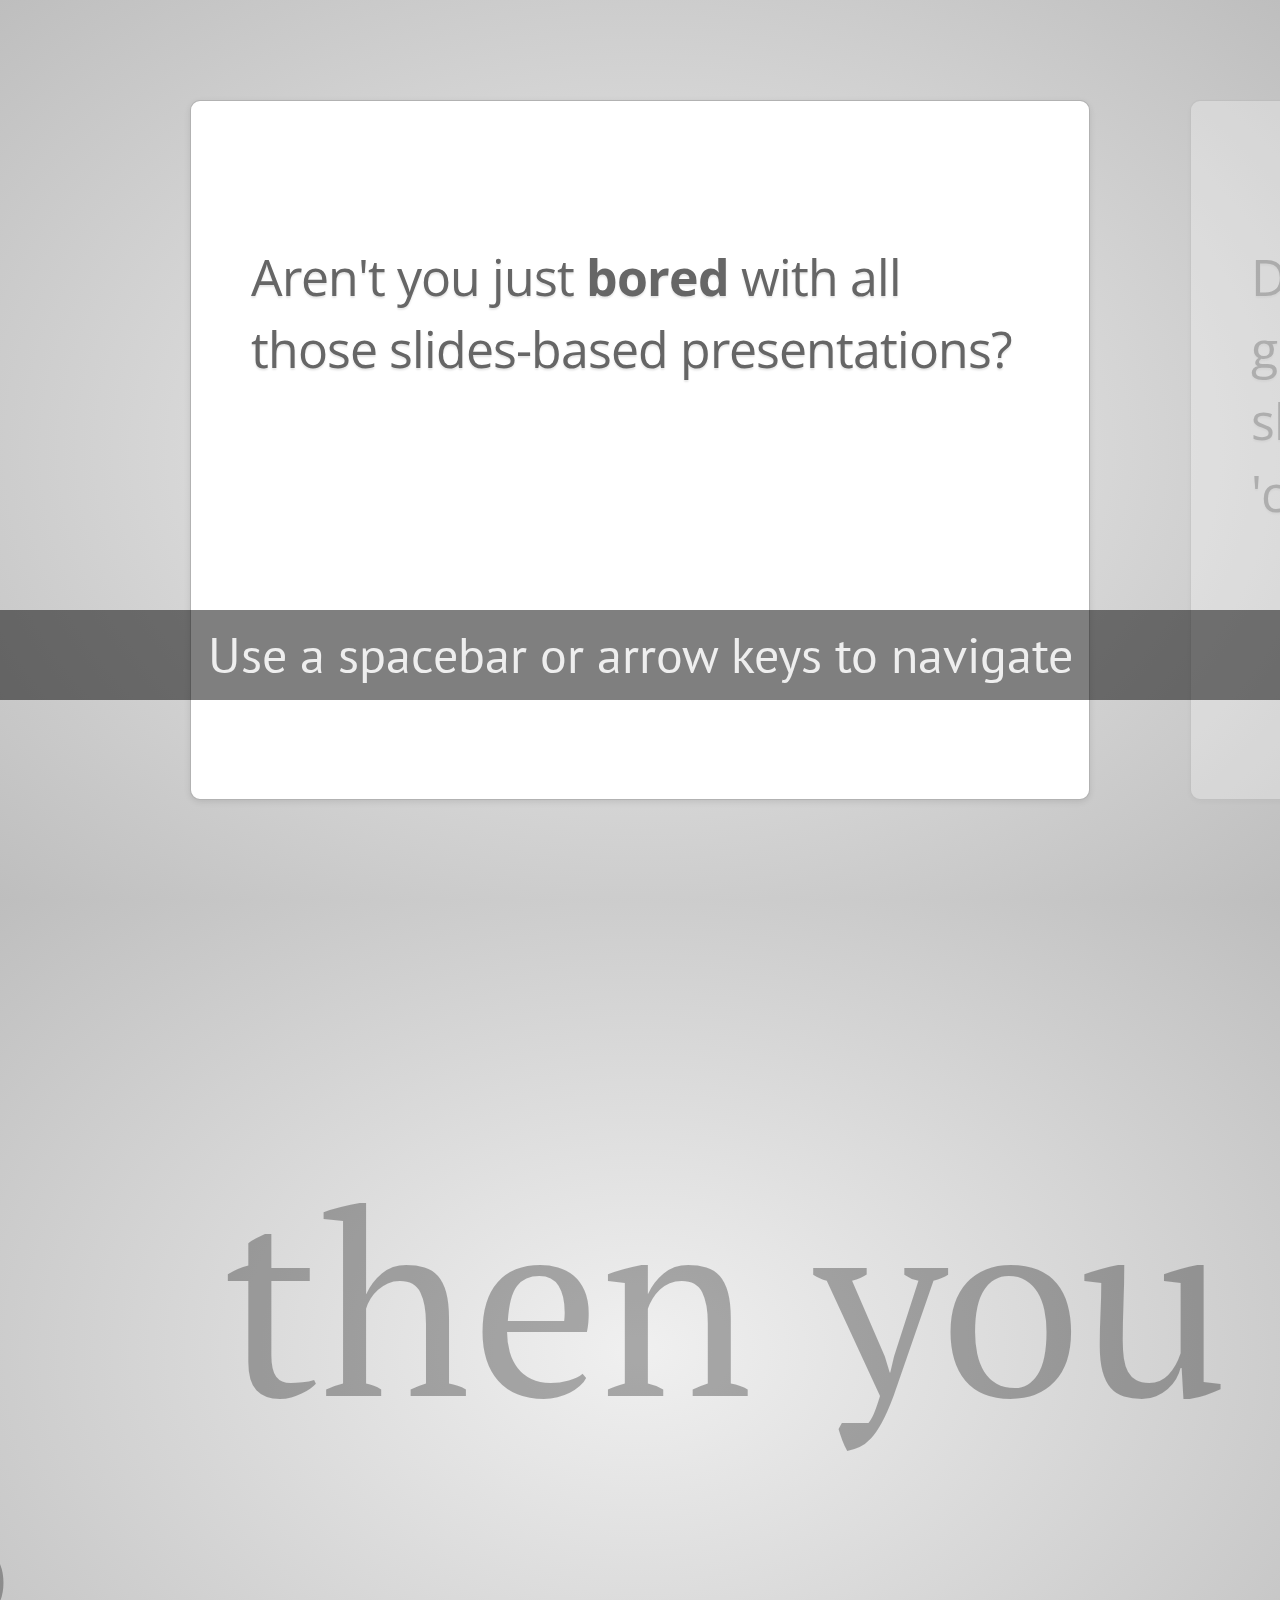
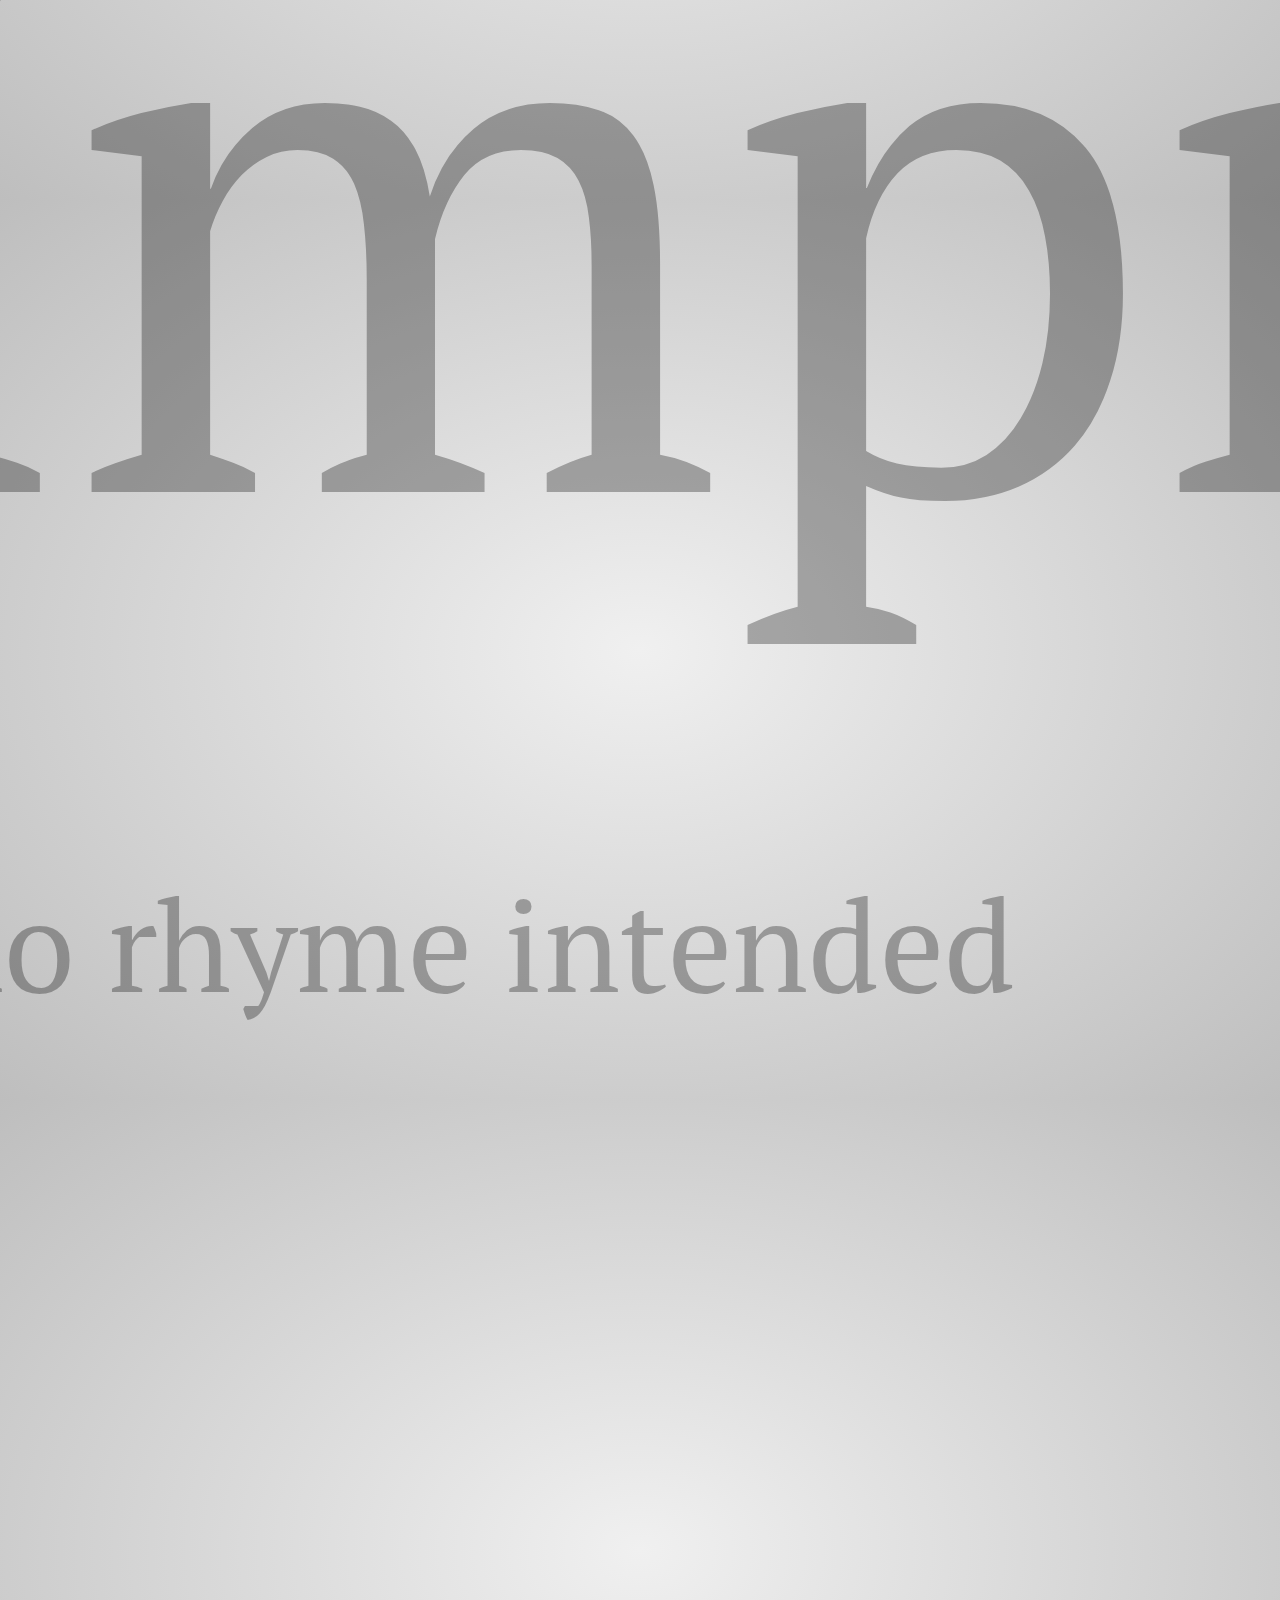
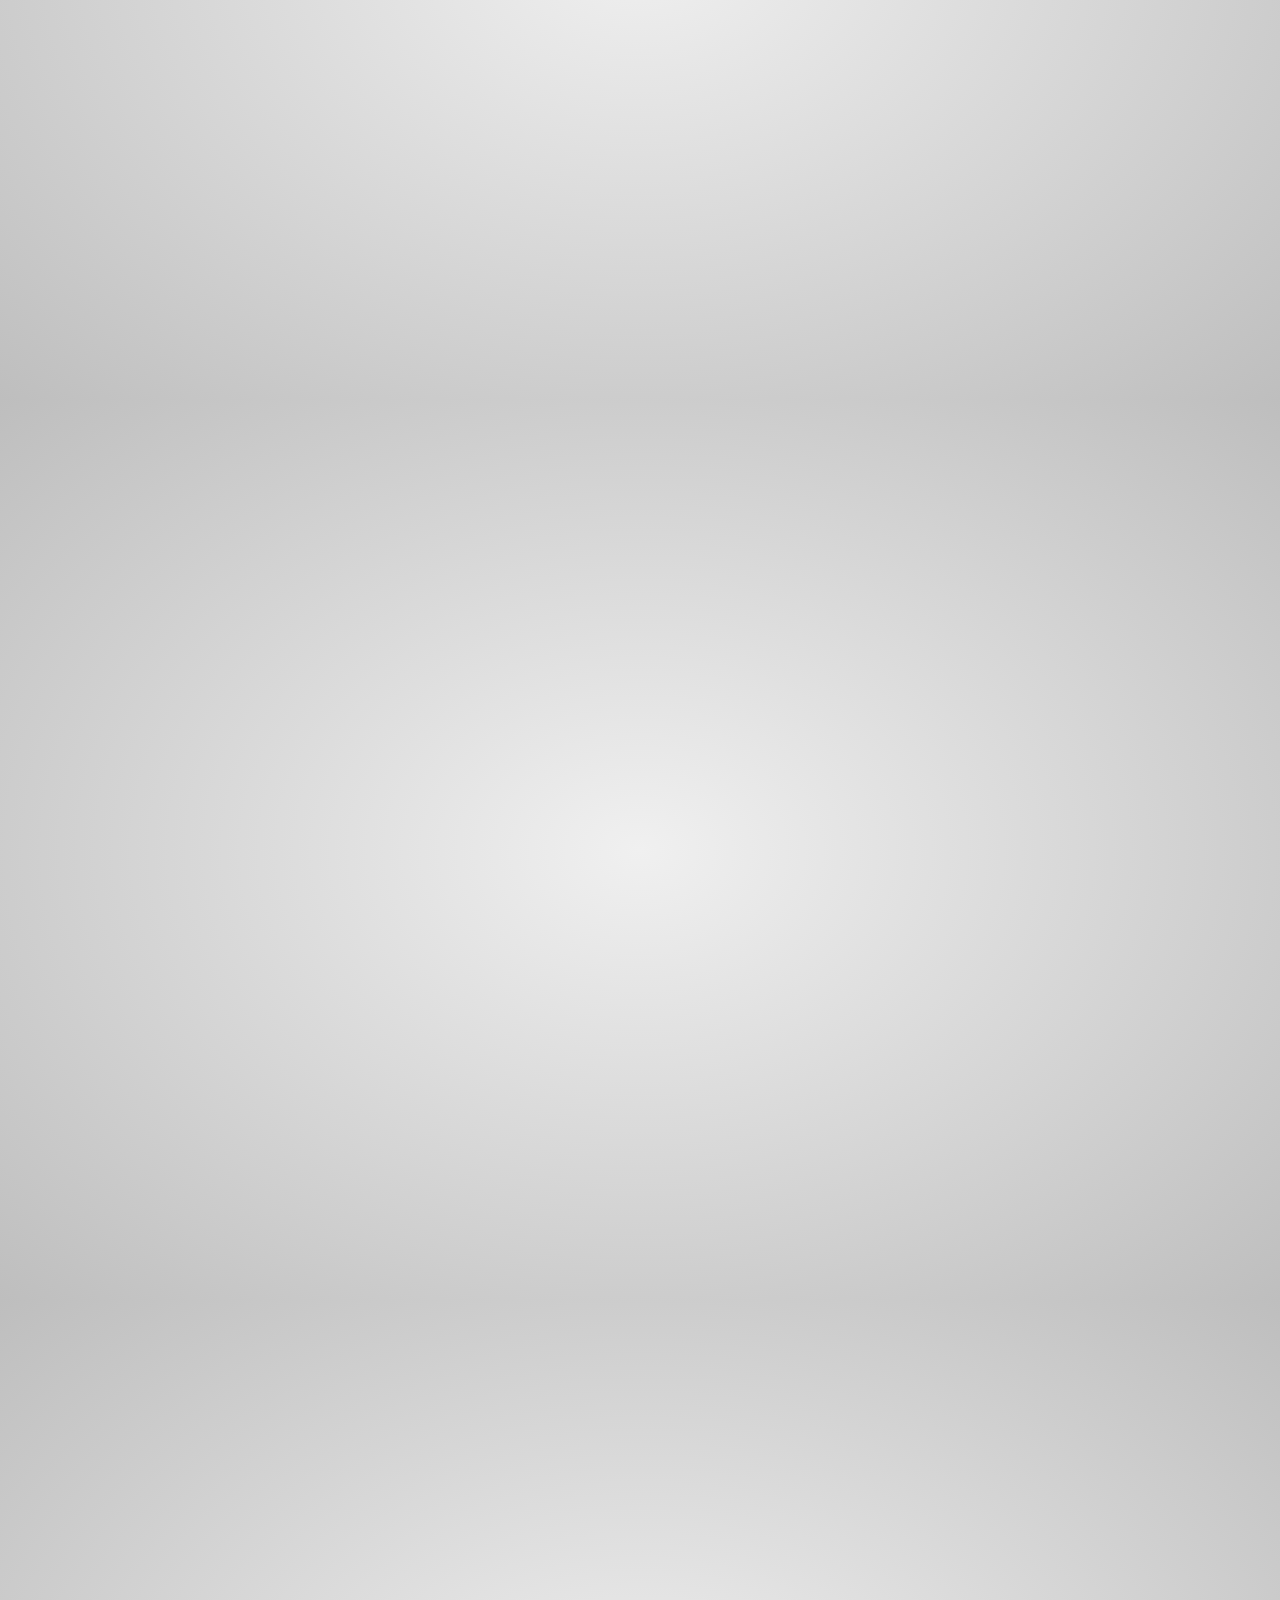
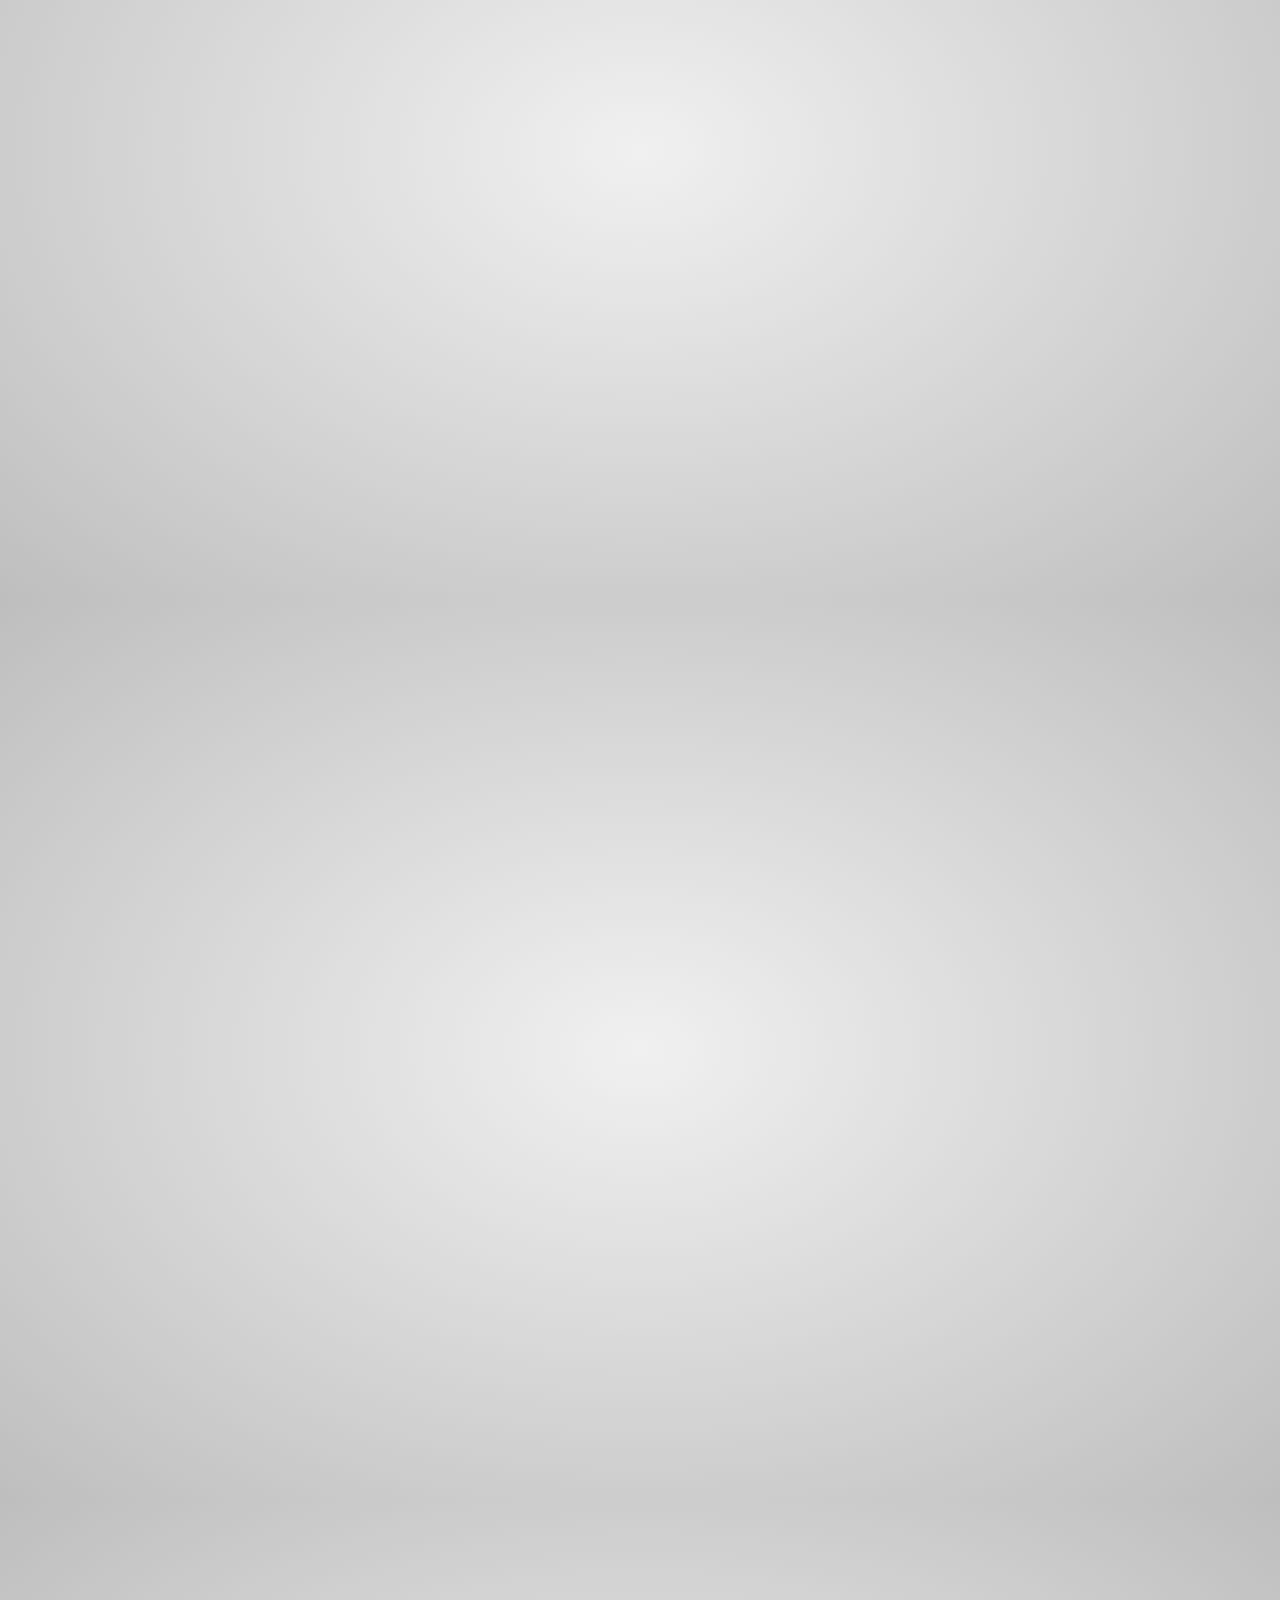
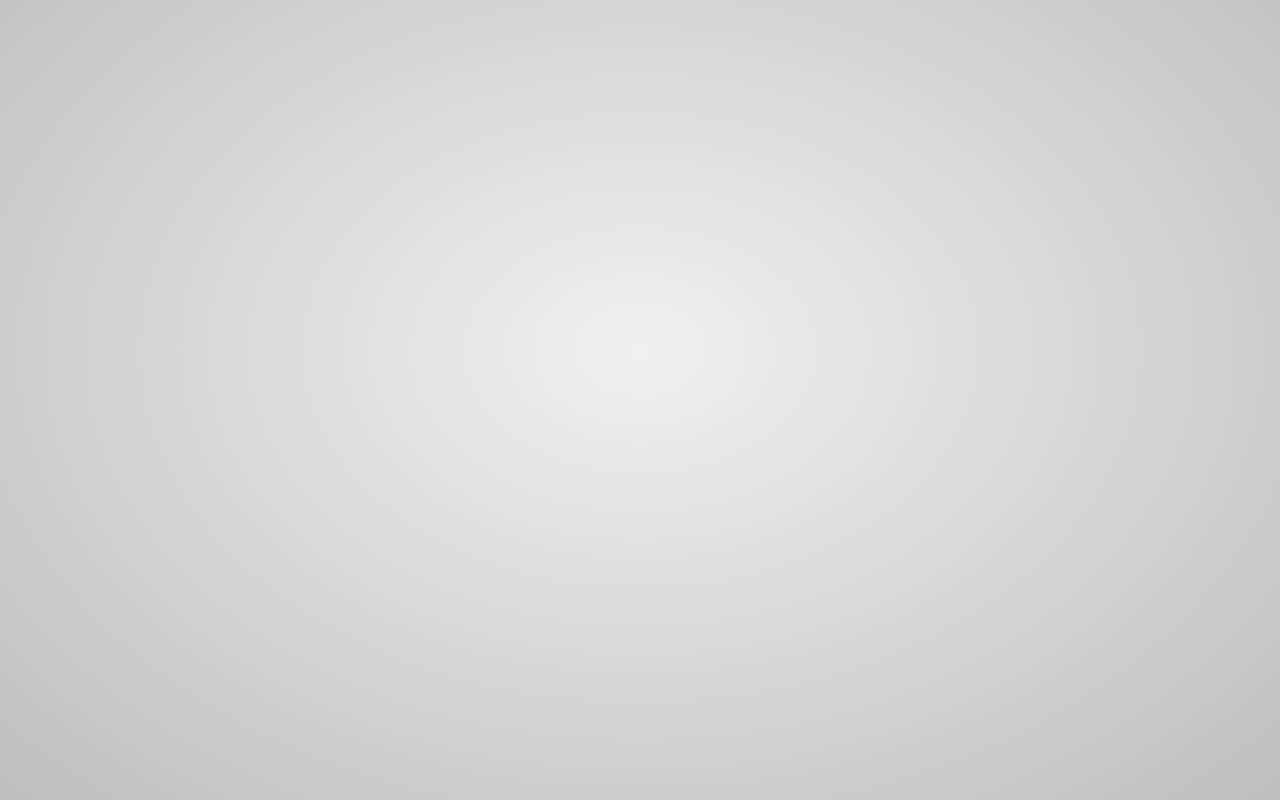
<file: libraries/frameworks/impressjs/index.html>
<!doctype html>

<!--

    Welcome to the light side of the source, young padawan.

    One step closer to learn something interesting you are...

                               ____                  
                            _.' :  `._               
                        .-.'`.  ;   .'`.-.           
               __      / : ___\ ;  /___ ; \      __  
             ,'_ ""=-.:__;".-.";: :".-.":__;.-="" _`,
             :' `.t""=-.. '<@.`;_  ',@:` ..-=""j.' `;
                  `:-.._J '-.-'L__ `-.-' L_..-;'     
                    "-.__ ;  .-"  "-.  : __.-"       
                        L ' /.======.\ ' J           
                         "-.   "__"   .-"            
                        __.l"-:_JL_;-";.__           
                     .-j/'.;  ;""""  / .'\"-.        
                   .' /:`. "-.:     .-" .';  `.      
                .-"  / ;  "-. "-..-" .-"  :    "-.   
             .+"-.  : :      "-.__.-"      ;-._   \  
             ; \  `.; ;                    : : "+. ; 
             :  ;   ; ;                    : ;  : \: 
             ;  :   ; :                    ;:   ;  : 
            : \  ;  :  ;                  : ;  /  :: 
            ;  ; :   ; :                  ;   :   ;: 
            :  :  ;  :  ;                : :  ;  : ; 
            ;\    :   ; :                ; ;     ; ; 
            : `."-;   :  ;              :  ;    /  ; 
             ;    -:   ; :              ;  : .-"   : 
             :\     \  :  ;            : \.-"      : 
              ;`.    \  ; :            ;.'_..-=  / ; 
              :  "-.  "-:  ;          :/."      .'  :
               \         \ :          ;/  __        :
                \       .-`.\        /t-""  ":-+.   :
                 `.  .-"    `l    __/ /`. :  ; ; \  ;
                   \   .-" .-"-.-"  .' .'j \  /   ;/ 
                    \ / .-"   /.     .'.' ;_:'    ;  
                     :-""-.`./-.'     /    `.___.'   
                           \ `t  ._  /               
                            "-.t-._:'                

-->

<!--
    
    So you'd like to know how to use impress.js?
    
    You've made the first, very important step - you're reading the source code.
    And that's how impress.js presentations are built - with HTML and CSS code.
    
    Believe me, you need quite decent HTML and CSS skills to be able to use impress.js effectively.
    And what is even more important, you need to be a designer, too, because there are no default
    styles for impress.js presentations, there is no default or automatic layout for them.
    
    You need to design and build it by hand.
    
    So...
    
    Would you still like to know how to use impress.js?
    
-->

<html lang="en">
<head>
    <meta charset="utf-8" />
    <meta name="viewport" content="width=1024" />
    <meta name="apple-mobile-web-app-capable" content="yes" />
    <title>impress.js | presentation tool based on the power of CSS3 transforms and transitions in modern browsers | by Bartek Szopka @bartaz</title>
    
    <meta name="description" content="impress.js is a presentation tool based on the power of CSS3 transforms and transitions in modern browsers and inspired by the idea behind prezi.com." />
    <meta name="author" content="Bartek Szopka" />

    <link href="http://fonts.googleapis.com/css?family=Open+Sans:regular,semibold,italic,italicsemibold|PT+Sans:400,700,400italic,700italic|PT+Serif:400,700,400italic,700italic" rel="stylesheet" />

    <!--
        
        Impress.js doesn't depend on any external stylesheet. Script adds all styles it needs for
        presentation to work.
        
        This style below contains styles only for demo presentation. Browse it to see how impress.js
        classes are used to style presentation steps, or how to apply fallback styles, but I don't want
        you to use them directly in your presentation.
        
        Be creative, build your own. We don't really want all impress.js presentations to look the same,
        do we?
        
        When creating your own presentation get rid of this file. Start from scratch, it's fun!
        
    -->
    <link href="css/impress-demo.css" rel="stylesheet" />
    
    <link rel="shortcut icon" href="favicon.png" />
    <link rel="apple-touch-icon" href="apple-touch-icon.png" />
</head>

<!--
    
    Body element is used by impress.js to set some useful class names, that will allow you to detect
    the support and state of the presentation in CSS or other scripts.
    
    First very useful class name is `impress-not-supported`. This class means, that browser doesn't
    support features required by impress.js, so you should apply some fallback styles in your CSS.
    It's not necessary to add it manually on this element. If the script detects that browser is not
    good enough it will add this class, but keeping it in HTML means that users without JavaScript
    will also get fallback styles.
    
    When impress.js script detects that browser supports all required features, this class name will
    be removed.
    
    The class name on body element also depends on currently active presentation step. More details about
    it can be found later, when `hint` element is being described.
    
-->
<body class="impress-not-supported">

<!--
    For example this fallback message is only visible when there is `impress-not-supported` class on body.
-->
<div class="fallback-message">
    <p>Your browser <b>doesn't support the features required</b> by impress.js, so you are presented with a simplified version of this presentation.</p>
    <p>For the best experience please use the latest <b>Chrome</b>, <b>Safari</b> or <b>Firefox</b> browser.</p>
</div>

<!--
    
    Now that's the core element used by impress.js.
    
    That's the wrapper for your presentation steps. In this element all the impress.js magic happens.
    It doesn't have to be a `<div>`. Only `id` is important here as that's how the script find it.
    
    You probably won't need it now, but there are some configuration options that can be set on this element.
    
    To change the duration of the transition between slides use `data-transition-duration="2000"` giving it
    a number of ms. It defaults to 1000 (1s).
    
    You can also control the perspective with `data-perspective="500"` giving it a number of pixels.
    It defaults to 1000. You can set it to 0 if you don't want any 3D effects.
    If you are willing to change this value make sure you understand how CSS perspective works:
    https://developer.mozilla.org/en/CSS/perspective
    
    But as I said, you won't need it for now, so don't worry - there are some simple but interesing things
    right around the corner of this tag ;)
    
-->
<div id="impress">

    <!--
        
        Here is where interesting thing start to happen.
        
        Each step of the presentation should be an element inside the `#impress` with a class name
        of `step`. These step elements are positioned, rotated and scaled by impress.js, and
        the 'camera' shows them on each step of the presentation.
        
        Positioning information is passed through data attributes.
        
        In the example below we only specify x and y position of the step element with `data-x="-1000"`
        and `data-y="-1500` attributes. This means that **the center** of the element (yes, the center)
        will be positioned in point x = -1000px and y = -1500px of the presentation 'canvas'.
        
        It will not be rotated or scaled.
        
    -->
    <div id="bored" class="step slide" data-x="-1000" data-y="-1500">
        <q>Aren't you just <b>bored</b> with all those slides-based presentations?</q>
    </div>

    <!--
        
        The `id` attribute of the step element is used to identify it in the URL, but it's optional.
        If it is not defined, it will get a default value of `step-N` where N is a number of slide.
        
        So in the example below it'll be `step-2`.
        
        The hash part of the url when this step is active will be `#/step-2`.
        
        You can also use `#step-2` in a link, to point directly to this particular step.
        
        Please note, that while `#/step-2` (with slash) would also work in a link it's not recommended.
        Using classic `id`-based links like `#step-2` makes these links usable also in fallback mode.
        
    -->
    <div class="step slide" data-x="0" data-y="-1500">
        <q>Don't you think that presentations given <strong>in modern browsers</strong> shouldn't <strong>copy the limits</strong> of 'classic' slide decks?</q>
    </div>

    <div class="step slide" data-x="1000" data-y="-1500">
        <q>Would you like to <strong>impress your audience</strong> with <strong>stunning visualization</strong> of your talk?</q>
    </div>

    <!--
        
        This is an example of step element being scaled.
        
        Again, we use a `data-` attribute, this time it's `data-scale="4"`, so it means that this
        element will be 4 times larger than the others.
        From presentation and transitions point of view it means, that it will have to be scaled
        down (4 times) to make it back to it's correct size.
        
    -->
    <div id="title" class="step" data-x="0" data-y="0" data-scale="4">
        <span class="try">then you should try</span>
        <h1>impress.js<sup>*</sup></h1>
        <span class="footnote"><sup>*</sup> no rhyme intended</span>
    </div>

    <!--
        
        This element introduces rotation.
        
        Notation shouldn't be a surprise. We use `data-rotate="90"` attribute, meaning that this
        element should be rotated by 90 degrees clockwise.
        
    -->
    <div id="its" class="step" data-x="850" data-y="3000" data-rotate="90" data-scale="5">
        <p>It's a <strong>presentation tool</strong> <br/>
        inspired by the idea behind <a href="http://prezi.com">prezi.com</a> <br/>
        and based on the <strong>power of CSS3 transforms and transitions</strong> in modern browsers.</p>
    </div>

    <div id="big" class="step" data-x="3500" data-y="2100" data-rotate="180" data-scale="6">
        <p>visualize your <b>big</b> <span class="thoughts">thoughts</span></p>
    </div>

    <!--
        
        And now it gets really exciting! We move into third dimension!
        
        Along with `data-x` and `data-y`, you can define the position on third (Z) axis, with
        `data-z`. In the example below we use `data-z="-3000"` meaning that element should be
        positioned far away from us (by 3000px).
        
    -->
    <div id="tiny" class="step" data-x="2825" data-y="2325" data-z="-3000" data-rotate="300" data-scale="1">
        <p>and <b>tiny</b> ideas</p>
    </div>

    <!--
        
        This step here doesn't introduce anything new when it comes to data attributes, but you
        should notice in the demo that some words of this text are being animated.
        It's a very basic CSS transition that is applied to the elements when this step element is
        reached.
        
        At the very beginning of the presentation all step elements are given the class of `future`.
        It means that they haven't been visited yet.
        
        When the presentation moves to given step `future` is changed to `present` class name.
        That's how animation on this step works - text moves when the step has `present` class.
        
        Finally when the step is left the `present` class is removed from the element and `past`
        class is added.
        
        So basically every step element has one of three classes: `future`, `present` and `past`.
        Only one current step has the `present` class.
        
    -->
    <div id="ing" class="step" data-x="3500" data-y="-850" data-rotate="270" data-scale="6">
        <p>by <b class="positioning">positioning</b>, <b class="rotating">rotating</b> and <b class="scaling">scaling</b> them on an infinite canvas</p>
    </div>

    <div id="imagination" class="step" data-x="6700" data-y="-300" data-scale="6">
        <p>the only <b>limit</b> is your <b class="imagination">imagination</b></p>
    </div>

    <div id="source" class="step" data-x="6300" data-y="2000" data-rotate="20" data-scale="4">
        <p>want to know more?</p>
        <q><a href="http://github.com/bartaz/impress.js">use the source</a>, Luke!</q>
    </div>

    <div id="one-more-thing" class="step" data-x="6000" data-y="4000" data-scale="2">
        <p>one more thing...</p>
    </div>

    <!--
        
        And the last one shows full power and flexibility of impress.js.
        
        You can not only position element in 3D, but also rotate it around any axis.
        So this one here will get rotated by -40 degrees (40 degrees anticlockwise) around X axis and
        10 degrees (clockwise) around Y axis.
        
        You can of course rotate it around Z axis with `data-rotate-z` - it has exactly the same effect
        as `data-rotate` (these two are basically aliases).
        
    -->
    <div id="its-in-3d" class="step" data-x="6200" data-y="4300" data-z="-100" data-rotate-x="-40" data-rotate-y="10" data-scale="2">
        <p><span class="have">have</span> <span class="you">you</span> <span class="noticed">noticed</span> <span class="its">it's</span> <span class="in">in</span> <b>3D<sup>*</sup></b>?</p>
        <span class="footnote">* beat that, prezi ;)</span>
    </div>

    <!--
        
        So to make a summary of all the possible attributes used to position presentation steps, we have:
        
        * `data-x`, `data-y`, `data-z` - they define the position of **the center** of step element on
            the canvas in pixels; their default value is 0;
        * `data-rotate-x`, `data-rotate-y`, 'data-rotate-z`, `data-rotate` - they define the rotation of
            the element around given axis in degrees; their default value is 0; `data-rotate` and `data-rotate-z`
            are exactly the same;
        * `data-scale` - defines the scale of step element; default value is 1
        
        These values are used by impress.js in CSS transformation functions, so for more information consult
        CSS transfrom docs: https://developer.mozilla.org/en/CSS/transform
        
    -->
    <div id="overview" class="step" data-x="3000" data-y="1500" data-scale="10">
    </div>

</div>

<!--
    
    Hint is not related to impress.js in any way.
    
    But it can show you how to use impress.js features in creative way.
    
    When the presentation step is shown (selected) its element gets the class of "active" and the body element
    gets the class based on active step id `impress-on-ID` (where ID is the step's id)... It may not be
    so clear because of all these "ids" in previous sentence, so for example when the first step (the one with
    the id of `bored`) is active, body element gets a class of `impress-on-bored`.
    
    This class is used by this hint below. Check CSS file to see how it's shown with delayed CSS animation when
    the first step of presentation is visible for a couple of seconds.
    
    ...
    
    And when it comes to this piece of JavaScript below ... kids, don't do this at home ;)
    It's just a quick and dirty workaround to get different hint text for touch devices.
    In a real world it should be at least placed in separate JS file ... and the touch content should be
    probably just hidden somewhere in HTML - not hard-coded in the script.
    
    Just sayin' ;)
    
-->
<div class="hint">
    <p>Use a spacebar or arrow keys to navigate</p>
</div>
<script>
if ("ontouchstart" in document.documentElement) { 
    document.querySelector(".hint").innerHTML = "<p>Tap on the left or right to navigate</p>";
}
</script>

<!--
    
    Last, but not least.
    
    To make all described above really work, you need to include impress.js in the page.
    I strongly encourage to minify it first.
    
    In here I just include full source of the script to make it more readable.
    
    You also need to call a `impress().init()` function to initialize impress.js presentation.
    And you should do it in the end of your document. Not only because it's a good practice, but also
    because it should be done when the whole document is ready.
    Of course you can wrap it in any kind of "DOM ready" event, but I was too lazy to do so ;)
    
-->
<script src="js/impress.js"></script>
<script>impress().init();</script>

<!--
    
    The `impress()` function also gives you access to the API that controls the presentation.
    
    Just store the result of the call:
    
        var api = impress();
    
    and you will get three functions you can call:
    
        `api.init()` - initializes the presentation,
        `api.next()` - moves to next step of the presentation,
        `api.prev()` - moves to previous step of the presentation,
        `api.goto( idx | id | element, [duration] )` - moves the presentation to the step given by its index number
                id or the DOM element; second parameter can be used to define duration of the transition in ms,
                but it's optional - if not provided default transition duration for the presentation will be used.
    
    You can also simply call `impress()` again to get the API, so `impress().next()` is also allowed.
    Don't worry, it wont initialize the presentation again.
    
    For some example uses of this API check the last part of the source of impress.js where the API
    is used in event handlers.
    
-->

</body>
</html>

<!--
    
    Now you know more or less everything you need to build your first impress.js presentation, but before
    you start...
    
    Oh, you've already cloned the code from GitHub?
    
    You have it open in text editor?
    
    Stop right there!
    
    That's not how you create awesome presentations. This is only a code. Implementation of the idea that
    first needs to grow in your mind.
    
    So if you want to build great presentation take a pencil and piece of paper. And turn off the computer.
    
    Sketch, draw and write. Brainstorm your ideas on a paper. Try to build a mind-map of what you'd like
    to present. It will get you closer and closer to the layout you'll build later with impress.js.
    
    Get back to the code only when you have your presentation ready on a paper. It doesn't make sense to do
    it earlier, because you'll only waste your time fighting with positioning of useless points.
    
    If you think I'm crazy, please put your hands on a book called "Presentation Zen". It's all about 
    creating awesome and engaging presentations.
    
    Think about it. 'Cause impress.js may not help you, if you have nothing interesting to say.
    
-->

<!--
    
    Are you still reading this?
    
    For real?
    
    I'm impressed! Feel free to let me know that you got that far (I'm @bartaz on Twitter), 'cause I'd like
    to congratulate you personally :)
    
    But you don't have to do it now. Take my advice and take some time off. Make yourself a cup of coffee, tea,
    or anything you like to drink. And raise a glass for me ;)
    
    Cheers!
    
-->
</file>
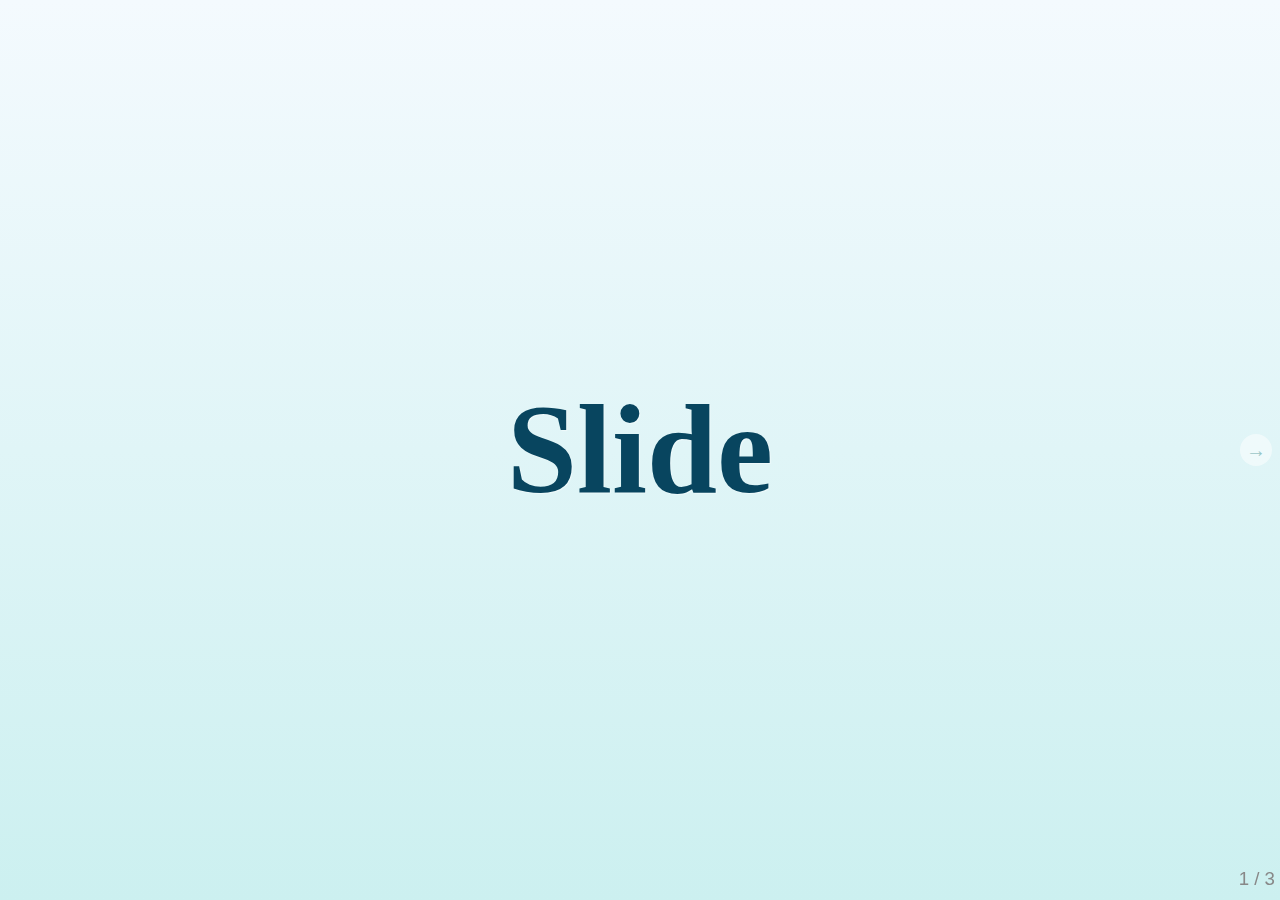
<file: libraries/frameworks/deckjs/boilerplate.html>
<!DOCTYPE html>
<html>
<head>
	<meta charset="utf-8">
	<meta http-equiv="X-UA-Compatible" content="IE=edge,chrome=1">
	<meta name="viewport" content="width=1024, user-scalable=no">

	<title>Your deck.js Presentation</title>
	
	<!-- Required stylesheet -->
	<link rel="stylesheet" href="core/deck.core.css">
	
	<!-- Extension CSS files go here. Remove or add as needed. -->
	<link rel="stylesheet" href="extensions/goto/deck.goto.css">
	<link rel="stylesheet" href="extensions/menu/deck.menu.css">
	<link rel="stylesheet" href="extensions/navigation/deck.navigation.css">
	<link rel="stylesheet" href="extensions/status/deck.status.css">
	<link rel="stylesheet" href="extensions/hash/deck.hash.css">
	<link rel="stylesheet" href="extensions/scale/deck.scale.css">

	<!-- Style theme. More available in /themes/style/ or create your own. -->
	<link rel="stylesheet" href="themes/style/web-2.0.css">
	
	<!-- Transition theme. More available in /themes/transition/ or create your own. -->
	<link rel="stylesheet" href="themes/transition/horizontal-slide.css">
	
	<!-- Required Modernizr file -->
	<script src="modernizr.custom.js"></script>
</head>
<body class="deck-container">

<!-- Begin slides. Just make elements with a class of slide. -->

<section class="slide">
	<h1>Slide</h1>
</section>

<section class="slide">
	<h1>Content</h1>
</section>

<section class="slide">
	<h1>Here</h1>
</section>

<!-- End slides. -->


<!-- Begin extension snippets. Add or remove as needed. -->

<!-- deck.navigation snippet -->
<a href="#" class="deck-prev-link" title="Previous">&#8592;</a>
<a href="#" class="deck-next-link" title="Next">&#8594;</a>

<!-- deck.status snippet -->
<p class="deck-status">
	<span class="deck-status-current"></span>
	/
	<span class="deck-status-total"></span>
</p>

<!-- deck.goto snippet -->
<form action="." method="get" class="goto-form">
	<label for="goto-slide">Go to slide:</label>
	<input type="text" name="slidenum" id="goto-slide" list="goto-datalist">
	<datalist id="goto-datalist"></datalist>
	<input type="submit" value="Go">
</form>

<!-- deck.hash snippet -->
<a href="." title="Permalink to this slide" class="deck-permalink">#</a>

<!-- End extension snippets. -->


<!-- Required JS files. -->
<script src="jquery-1.7.2.min.js"></script>
<script src="core/deck.core.js"></script>

<!-- Extension JS files. Add or remove as needed. -->
<script src="core/deck.core.js"></script>
<script src="extensions/hash/deck.hash.js"></script>
<script src="extensions/menu/deck.menu.js"></script>
<script src="extensions/goto/deck.goto.js"></script>
<script src="extensions/status/deck.status.js"></script>
<script src="extensions/navigation/deck.navigation.js"></script>
<script src="extensions/scale/deck.scale.js"></script>

<!-- Initialize the deck. You can put this in an external file if desired. -->
<script>
	$(function() {
		$.deck('.slide');
	});
</script>
</body>
</html>
</file>
<file: libraries/frameworks/impressjs/css/impress-demo.css>
/*
    So you like the style of impress.js demo?
    Or maybe you are just curious how it was done?

    You couldn't find a better place to find out!

    Welcome to the stylesheet impress.js demo presentation.

    Please remember that it is not meant to be a part of impress.js and is
    not required by impress.js.
    I expect that anyone creating a presentation for impress.js would create
    their own set of styles.

    But feel free to read through it and learn how to get the most of what
    impress.js provides.

    And let me be your guide.

    Shall we begin?
*/


/*
    We start with a good ol' reset.
    That's the one by Eric Meyer http://meyerweb.com/eric/tools/css/reset/

    You can probably argue if it is needed here, or not, but for sure it
    doesn't do any harm and gives us a fresh start.
*/

html, body, div, span, applet, object, iframe,
h1, h2, h3, h4, h5, h6, p, blockquote, pre,
a, abbr, acronym, address, big, cite, code,
del, dfn, em, img, ins, kbd, q, s, samp,
small, strike, strong, sub, sup, tt, var,
b, u, i, center,
dl, dt, dd, ol, ul, li,
fieldset, form, label, legend,
table, caption, tbody, tfoot, thead, tr, th, td,
article, aside, canvas, details, embed,
figure, figcaption, footer, header, hgroup,
menu, nav, output, ruby, section, summary,
time, mark, audio, video {
    margin: 0;
    padding: 0;
    border: 0;
    font-size: 100%;
    font: inherit;
    vertical-align: baseline;
}

/* HTML5 display-role reset for older browsers */
article, aside, details, figcaption, figure,
footer, header, hgroup, menu, nav, section {
    display: block;
}
body {
    line-height: 1;
}
ol, ul {
    list-style: none;
}
blockquote, q {
    quotes: none;
}
blockquote:before, blockquote:after,
q:before, q:after {
    content: '';
    content: none;
}

table {
    border-collapse: collapse;
    border-spacing: 0;
}

/*
    Now here is when interesting things start to appear.

    We set up <body> styles with default font and nice gradient in the background.
    And yes, there is a lot of repetition there because of -prefixes but we don't
    want to leave anybody behind.
*/
body {
    font-family: 'PT Sans', sans-serif;
    min-height: 740px;

    background: rgb(215, 215, 215);
    background: -webkit-gradient(radial, 50% 50%, 0, 50% 50%, 500, from(rgb(240, 240, 240)), to(rgb(190, 190, 190)));
    background: -webkit-radial-gradient(rgb(240, 240, 240), rgb(190, 190, 190));
    background:    -moz-radial-gradient(rgb(240, 240, 240), rgb(190, 190, 190));
    background:     -ms-radial-gradient(rgb(240, 240, 240), rgb(190, 190, 190));
    background:      -o-radial-gradient(rgb(240, 240, 240), rgb(190, 190, 190));
    background:         radial-gradient(rgb(240, 240, 240), rgb(190, 190, 190));
}

/*
    Now let's bring some text styles back ...
*/
b, strong { font-weight: bold }
i, em { font-style: italic }

/*
    ... and give links a nice look.
*/
a {
    color: inherit;
    text-decoration: none;
    padding: 0 0.1em;
    background: rgba(255,255,255,0.5);
    text-shadow: -1px -1px 2px rgba(100,100,100,0.9);
    border-radius: 0.2em;

    -webkit-transition: 0.5s;
    -moz-transition:    0.5s;
    -ms-transition:     0.5s;
    -o-transition:      0.5s;
    transition:         0.5s;
}

a:hover,
a:focus {
    background: rgba(255,255,255,1);
    text-shadow: -1px -1px 2px rgba(100,100,100,0.5);
}

/*
    Because the main point behind the impress.js demo is to demo impress.js
    we display a fallback message for users with browsers that don't support
    all the features required by it.

    All of the content will be still fully accessible for them, but I want
    them to know that they are missing something - that's what the demo is
    about, isn't it?

    And then we hide the message, when support is detected in the browser.
*/

.fallback-message {
    font-family: sans-serif;
    line-height: 1.3;

    width: 780px;
    padding: 10px 10px 0;
    margin: 20px auto;

    border: 1px solid #E4C652;
    border-radius: 10px;
    background: #EEDC94;
}

.fallback-message p {
    margin-bottom: 10px;
}

.impress-supported .fallback-message {
    display: none;
}

/*
    Now let's style the presentation steps.

    We start with basics to make sure it displays correctly in everywhere ...
*/

.step {
    position: relative;
    width: 900px;
    padding: 40px;
    margin: 20px auto;

    -webkit-box-sizing: border-box;
    -moz-box-sizing:    border-box;
    -ms-box-sizing:     border-box;
    -o-box-sizing:      border-box;
    box-sizing:         border-box;

    font-family: 'PT Serif', georgia, serif;
    font-size: 48px;
    line-height: 1.5;
}

/*
    ... and we enhance the styles for impress.js.

    Basically we remove the margin and make inactive steps a little bit transparent.
*/
.impress-enabled .step {
    margin: 0;
    opacity: 0.3;

    -webkit-transition: opacity 1s;
    -moz-transition:    opacity 1s;
    -ms-transition:     opacity 1s;
    -o-transition:      opacity 1s;
    transition:         opacity 1s;
}

.impress-enabled .step.active { opacity: 1 }

/*
    These 'slide' step styles were heavily inspired by HTML5 Slides:
    http://html5slides.googlecode.com/svn/trunk/styles.css

    ;)

    They cover everything what you see on first three steps of the demo.
*/
.slide {
    display: block;

    width: 900px;
    height: 700px;
    padding: 40px 60px;

    background-color: white;
    border: 1px solid rgba(0, 0, 0, .3);
    border-radius: 10px;
    box-shadow: 0 2px 6px rgba(0, 0, 0, .1);

    color: rgb(102, 102, 102);
    text-shadow: 0 2px 2px rgba(0, 0, 0, .1);

    font-family: 'Open Sans', Arial, sans-serif;
    font-size: 30px;
    line-height: 36px;
    letter-spacing: -1px;
}

.slide q {
    display: block;
    font-size: 50px;
    line-height: 72px;

    margin-top: 100px;
}

.slide q strong {
    white-space: nowrap;
}

/*
    And now we start to style each step separately.

    I agree that this may be not the most efficient, object-oriented and
    scalable way of styling, but most of steps have quite a custom look
    and typography tricks here and there, so they had to be styled separately.

    First is the title step with a big <h1> (no room for padding) and some
    3D positioning along Z axis.
*/

#title {
    padding: 0;
}

#title .try {
    font-size: 64px;
    position: absolute;
    top: -0.5em;
    left: 1.5em;

    -webkit-transform: translateZ(20px);
    -moz-transform:    translateZ(20px);
    -ms-transform:     translateZ(20px);
    -o-transform:      translateZ(20px);
    transform:         translateZ(20px);
}

#title h1 {
    font-size: 190px;

    -webkit-transform: translateZ(50px);
    -moz-transform:    translateZ(50px);
    -ms-transform:     translateZ(50px);
    -o-transform:      translateZ(50px);
    transform:         translateZ(50px);
}

#title .footnote {
    font-size: 32px;
}

/*
    Second step is nothing special, just a text with a link, so it doesn't need
    any special styling.

    Let's move to 'big thoughts' with centered text and custom font sizes.
*/
#big {
    width: 600px;
    text-align: center;
    font-size: 60px;
    line-height: 1;
}

#big b {
    display: block;
    font-size: 250px;
    line-height: 250px;
}

#big .thoughts {
    font-size: 90px;
    line-height: 150px;
}

/*
    'Tiny ideas' just need some tiny styling.
*/
#tiny {
    width: 500px;
    text-align: center;
}

/*
    This step has some animated text ...
*/
#ing { width: 500px }

/*
    ... so we define display to `inline-block` to enable transforms and
    transition duration to 0.5s ...
*/
#ing b {
    display: inline-block;
    -webkit-transition: 0.5s;
    -moz-transition:    0.5s;
    -ms-transition:     0.5s;
    -o-transition:      0.5s;
    transition:         0.5s;
}

/*
    ... and we want 'positioning` word to move up a bit when the step gets
    `present` class ...
*/
#ing.present .positioning {
    -webkit-transform: translateY(-10px);
    -moz-transform:    translateY(-10px);
    -ms-transform:     translateY(-10px);
    -o-transform:      translateY(-10px);
    transform:         translateY(-10px);
}

/*
    ... 'rotating' to rotate a quarter of a second later ...
*/
#ing.present .rotating {
    -webkit-transform: rotate(-10deg);
    -moz-transform:    rotate(-10deg);
    -ms-transform:     rotate(-10deg);
    -o-transform:      rotate(-10deg);
    transform:         rotate(-10deg);

    -webkit-transition-delay: 0.25s;
    -moz-transition-delay:    0.25s;
    -ms-transition-delay:     0.25s;
    -o-transition-delay:      0.25s;
    transition-delay:         0.25s;
}

/*
    ... and 'scaling' to scale down after another quarter of a second.
*/
#ing.present .scaling {
    -webkit-transform: scale(0.7);
    -moz-transform:    scale(0.7);
    -ms-transform:     scale(0.7);
    -o-transform:      scale(0.7);
    transform:         scale(0.7);

    -webkit-transition-delay: 0.5s;
    -moz-transition-delay:    0.5s;
    -ms-transition-delay:     0.5s;
    -o-transition-delay:      0.5s;
    transition-delay:         0.5s;
}

/*
    The 'imagination' step is again some boring font-sizing.
*/

#imagination {
    width: 600px;
}

#imagination .imagination {
    font-size: 78px;
}

/*
    There is nothing really special about 'use the source, Luke' step, too,
    except maybe of the Yoda background.

    As you can see below I've 'hard-coded' it in data URL.
    That's not the best way to serve images, but because that's just this one
    I decided it will be OK to have it this way.

    Just make sure you don't blindly copy this approach.
*/
#source {
    width: 700px;
    padding-bottom: 300px;

    /* Yoda Icon :: Pixel Art from Star Wars http://www.pixeljoint.com/pixelart/1423.htm */
    background-image: url([data-uri]);
    background-position: bottom right;
    background-repeat: no-repeat;
}

#source q {
    font-size: 60px;
}

/*
    And the "it's in 3D" step again brings some 3D typography - just for fun.

    Because we want to position <span> elements in 3D we set transform-style to
    `preserve-3d` on the paragraph.
    It is not needed by webkit browsers, but it is in Firefox. It's hard to say
    which behaviour is correct as 3D transforms spec is not very clear about it.
*/
#its-in-3d p {
    -webkit-transform-style: preserve-3d;
    -moz-transform-style:    preserve-3d; /* Y U need this Firefox?! */
    -ms-transform-style:     preserve-3d;
    -o-transform-style:      preserve-3d;
    transform-style:         preserve-3d;
}

/*
    Below we position each word separately along Z axis and we want it to transition
    to default position in 0.5s when the step gets `present` class.

    Quite a simple idea, but lot's of styles and prefixes.
*/
#its-in-3d span,
#its-in-3d b {
    display: inline-block;
    -webkit-transform: translateZ(40px);
    -moz-transform:    translateZ(40px);
    -ms-transform:     translateZ(40px);
    -o-transform:      translateZ(40px);
     transform:        translateZ(40px);

    -webkit-transition: 0.5s;
    -moz-transition:    0.5s;
    -ms-transition:     0.5s;
    -o-transition:      0.5s;
    transition:         0.5s;
}

#its-in-3d .have {
    -webkit-transform: translateZ(-40px);
    -moz-transform:    translateZ(-40px);
    -ms-transform:     translateZ(-40px);
    -o-transform:      translateZ(-40px);
    transform:         translateZ(-40px);
}

#its-in-3d .you {
    -webkit-transform: translateZ(20px);
    -moz-transform:    translateZ(20px);
    -ms-transform:     translateZ(20px);
    -o-transform:      translateZ(20px);
    transform:         translateZ(20px);
}

#its-in-3d .noticed {
    -webkit-transform: translateZ(-40px);
    -moz-transform:    translateZ(-40px);
    -ms-transform:     translateZ(-40px);
    -o-transform:      translateZ(-40px);
    transform:         translateZ(-40px);
}

#its-in-3d .its {
    -webkit-transform: translateZ(60px);
    -moz-transform:    translateZ(60px);
    -ms-transform:     translateZ(60px);
    -o-transform:      translateZ(60px);
    transform:         translateZ(60px);
}

#its-in-3d .in {
    -webkit-transform: translateZ(-10px);
    -moz-transform:    translateZ(-10px);
    -ms-transform:     translateZ(-10px);
    -o-transform:      translateZ(-10px);
    transform:         translateZ(-10px);
}

#its-in-3d .footnote {
    font-size: 32px;

    -webkit-transform: translateZ(-10px);
    -moz-transform:    translateZ(-10px);
    -ms-transform:     translateZ(-10px);
    -o-transform:      translateZ(-10px);
    transform:         translateZ(-10px);
}

#its-in-3d.present span,
#its-in-3d.present b {
    -webkit-transform: translateZ(0px);
    -moz-transform:    translateZ(0px);
    -ms-transform:     translateZ(0px);
    -o-transform:      translateZ(0px);
    transform:         translateZ(0px);
}

/*
    The last step is an overview.
    There is no content in it, so we make sure it's not visible because we want
    to be able to click on other steps.

*/
#overview { display: none }

/*
    We also make other steps visible and give them a pointer cursor using the
    `impress-on-` class.
*/
.impress-on-overview .step {
    opacity: 1;
    cursor: pointer;
}


/*
    Now, when we have all the steps styled let's give users a hint how to navigate
    around the presentation.

    The best way to do this would be to use JavaScript, show a delayed hint for a
    first time users, then hide it and store a status in cookie or localStorage...

    But I wanted to have some CSS fun and avoid additional scripting...

    Let me explain it first, so maybe the transition magic will be more readable
    when you read the code.

    First of all I wanted the hint to appear only when user is idle for a while.
    You can't detect the 'idle' state in CSS, but I delayed a appearing of the
    hint by 5s using transition-delay.

    You also can't detect in CSS if the user is a first-time visitor, so I had to
    make an assumption that I'll only show the hint on the first step. And when
    the step is changed hide the hint, because I can assume that user already
    knows how to navigate.

    To summarize it - hint is shown when the user is on the first step for longer
    than 5 seconds.

    The other problem I had was caused by the fact that I wanted the hint to fade
    in and out. It can be easily achieved by transitioning the opacity property.
    But that also meant that the hint was always on the screen, even if totally
    transparent. It covered part of the screen and you couldn't correctly clicked
    through it.
    Unfortunately you cannot transition between display `block` and `none` in pure
    CSS, so I needed a way to not only fade out the hint but also move it out of
    the screen.

    I solved this problem by positioning the hint below the bottom of the screen
    with CSS transform and moving it up to show it. But I also didn't want this move
    to be visible. I wanted the hint only to fade in and out visually, so I delayed
    the fade in transition, so it starts when the hint is already in its correct
    position on the screen.

    I know, it sounds complicated ... maybe it would be easier with the code?
*/

.hint {
    /*
        We hide the hint until presentation is started and from browsers not supporting
        impress.js, as they will have a linear scrollable view ...
    */
    display: none;

    /*
        ... and give it some fixed position and nice styles.
    */
    position: fixed;
    left: 0;
    right: 0;
    bottom: 200px;

    background: rgba(0,0,0,0.5);
    color: #EEE;
    text-align: center;

    font-size: 50px;
    padding: 20px;

    z-index: 100;

    /*
        By default we don't want the hint to be visible, so we make it transparent ...
    */
    opacity: 0;

    /*
        ... and position it below the bottom of the screen (relative to it's fixed position)
    */
    -webkit-transform: translateY(400px);
    -moz-transform:    translateY(400px);
    -ms-transform:     translateY(400px);
    -o-transform:      translateY(400px);
    transform:         translateY(400px);

    /*
        Now let's imagine that the hint is visible and we want to fade it out and move out
        of the screen.

        So we define the transition on the opacity property with 1s duration and another
        transition on transform property delayed by 1s so it will happen after the fade out
        on opacity finished.

        This way user will not see the hint moving down.
    */
    -webkit-transition: opacity 1s, -webkit-transform 0.5s 1s;
    -moz-transition:    opacity 1s,    -moz-transform 0.5s 1s;
    -ms-transition:     opacity 1s,     -ms-transform 0.5s 1s;
    -o-transition:      opacity 1s,      -o-transform 0.5s 1s;
    transition:         opacity 1s,         transform 0.5s 1s;
}

/*
    Now we 'enable' the hint when presentation is initialized ...
*/
.impress-enabled .hint { display: block }

/*
    ... and we will show it when the first step (with id 'bored') is active.
*/
.impress-on-bored .hint {
    /*
        We remove the transparency and position the hint in its default fixed
        position.
    */
    opacity: 1;

    -webkit-transform: translateY(0px);
    -moz-transform:    translateY(0px);
    -ms-transform:     translateY(0px);
    -o-transform:      translateY(0px);
    transform:         translateY(0px);

    /*
        Now for fade in transition we have the oposite situation from the one
        above.

        First after 4.5s delay we animate the transform property to move the hint
        into its correct position and after that we fade it in with opacity
        transition.
    */
    -webkit-transition: opacity 1s 5s, -webkit-transform 0.5s 4.5s;
    -moz-transition:    opacity 1s 5s,    -moz-transform 0.5s 4.5s;
    -ms-transition:     opacity 1s 5s,     -ms-transform 0.5s 4.5s;
    -o-transition:      opacity 1s 5s,      -o-transform 0.5s 4.5s;
    transition:         opacity 1s 5s,         transform 0.5s 4.5s;
}

/*
    And as the last thing there is a workaround for quite strange bug.
    It happens a lot in Chrome. I don't remember if I've seen it in Firefox.

    Sometimes the element positioned in 3D (especially when it's moved back
    along Z axis) is not clickable, because it falls 'behind' the <body>
    element.

    To prevent this, I decided to make <body> non clickable by setting
    pointer-events property to `none` value.
    Value if this property is inherited, so to make everything else clickable
    I bring it back on the #impress element.

    If you want to know more about `pointer-events` here are some docs:
    https://developer.mozilla.org/en/CSS/pointer-events

    There is one very important thing to notice about this workaround - it makes
    everything 'unclickable' except what's in #impress element.

    So use it wisely ... or don't use at all.
*/
.impress-enabled          { pointer-events: none }
.impress-enabled #impress { pointer-events: auto }

/*
    There is one funny thing I just realized.

    Thanks to this workaround above everything except #impress element is invisible
    for click events. That means that the hint element is also not clickable.
    So basically all of this transforms and delayed transitions trickery was probably
    not needed at all...

    But it was fun to learn about it, wasn't it?
*/

/*
    That's all I have for you in this file.
    Thanks for reading. I hope you enjoyed it at least as much as I enjoyed writing it
    for you.
*/
</file>
<file: libraries/frameworks/deckjs/core/deck.core.css>
html, body {
  height: 100%;
  padding: 0;
  margin: 0;
}

body.deck-container {
  overflow-y: auto;
  position: static;
}

.deck-container {
  position: relative;
  min-height: 100%;
  margin: 0 auto;
  padding: 0 48px;
  font-size: 16px;
  line-height: 1.25;
  overflow: hidden;
  /* Resets and base styles from HTML5 Boilerplate */
  /* End HTML5 Boilerplate adaptations */
}
.js .deck-container {
  visibility: hidden;
}
.ready .deck-container {
  visibility: visible;
}
.touch .deck-container {
  -webkit-text-size-adjust: none;
  -moz-text-size-adjust: none;
}
.deck-container div, .deck-container span, .deck-container object, .deck-container iframe,
.deck-container h1, .deck-container h2, .deck-container h3, .deck-container h4, .deck-container h5, .deck-container h6, .deck-container p, .deck-container blockquote, .deck-container pre,
.deck-container abbr, .deck-container address, .deck-container cite, .deck-container code, .deck-container del, .deck-container dfn, .deck-container em, .deck-container img, .deck-container ins, .deck-container kbd, .deck-container q, .deck-container samp,
.deck-container small, .deck-container strong, .deck-container sub, .deck-container sup, .deck-container var, .deck-container b, .deck-container i, .deck-container dl, .deck-container dt, .deck-container dd, .deck-container ol, .deck-container ul, .deck-container li,
.deck-container fieldset, .deck-container form, .deck-container label, .deck-container legend,
.deck-container table, .deck-container caption, .deck-container tbody, .deck-container tfoot, .deck-container thead, .deck-container tr, .deck-container th, .deck-container td,
.deck-container article, .deck-container aside, .deck-container canvas, .deck-container details, .deck-container figcaption, .deck-container figure,
.deck-container footer, .deck-container header, .deck-container hgroup, .deck-container menu, .deck-container nav, .deck-container section, .deck-container summary,
.deck-container time, .deck-container mark, .deck-container audio, .deck-container video {
  margin: 0;
  padding: 0;
  border: 0;
  font-size: 100%;
  font: inherit;
  vertical-align: baseline;
}
.deck-container article, .deck-container aside, .deck-container details, .deck-container figcaption, .deck-container figure,
.deck-container footer, .deck-container header, .deck-container hgroup, .deck-container menu, .deck-container nav, .deck-container section {
  display: block;
}
.deck-container blockquote, .deck-container q {
  quotes: none;
}
.deck-container blockquote:before, .deck-container blockquote:after, .deck-container q:before, .deck-container q:after {
  content: "";
  content: none;
}
.deck-container ins {
  background-color: #ff9;
  color: #000;
  text-decoration: none;
}
.deck-container mark {
  background-color: #ff9;
  color: #000;
  font-style: italic;
  font-weight: bold;
}
.deck-container del {
  text-decoration: line-through;
}
.deck-container abbr[title], .deck-container dfn[title] {
  border-bottom: 1px dotted;
  cursor: help;
}
.deck-container table {
  border-collapse: collapse;
  border-spacing: 0;
}
.deck-container hr {
  display: block;
  height: 1px;
  border: 0;
  border-top: 1px solid #ccc;
  margin: 1em 0;
  padding: 0;
}
.deck-container input, .deck-container select {
  vertical-align: middle;
}
.deck-container select, .deck-container input, .deck-container textarea, .deck-container button {
  font: 99% sans-serif;
}
.deck-container pre, .deck-container code, .deck-container kbd, .deck-container samp {
  font-family: monospace, sans-serif;
}
.deck-container a {
  -webkit-tap-highlight-color: rgba(0, 0, 0, 0);
}
.deck-container a:hover, .deck-container a:active {
  outline: none;
}
.deck-container ul, .deck-container ol {
  margin-left: 2em;
  vertical-align: top;
}
.deck-container ol {
  list-style-type: decimal;
}
.deck-container nav ul, .deck-container nav li {
  margin: 0;
  list-style: none;
  list-style-image: none;
}
.deck-container small {
  font-size: 85%;
}
.deck-container strong, .deck-container th {
  font-weight: bold;
}
.deck-container td {
  vertical-align: top;
}
.deck-container sub, .deck-container sup {
  font-size: 75%;
  line-height: 0;
  position: relative;
}
.deck-container sup {
  top: -0.5em;
}
.deck-container sub {
  bottom: -0.25em;
}
.deck-container textarea {
  overflow: auto;
}
.ie6 .deck-container legend, .ie7 .deck-container legend {
  margin-left: -7px;
}
.deck-container input[type="radio"] {
  vertical-align: text-bottom;
}
.deck-container input[type="checkbox"] {
  vertical-align: bottom;
}
.ie7 .deck-container input[type="checkbox"] {
  vertical-align: baseline;
}
.ie6 .deck-container input {
  vertical-align: text-bottom;
}
.deck-container label, .deck-container input[type="button"], .deck-container input[type="submit"], .deck-container input[type="image"], .deck-container button {
  cursor: pointer;
}
.deck-container button, .deck-container input, .deck-container select, .deck-container textarea {
  margin: 0;
}
.deck-container input:invalid, .deck-container textarea:invalid {
  border-radius: 1px;
  -moz-box-shadow: 0px 0px 5px red;
  -webkit-box-shadow: 0px 0px 5px red;
  box-shadow: 0px 0px 5px red;
}
.deck-container input:invalid .no-boxshadow, .deck-container textarea:invalid .no-boxshadow {
  background-color: #f0dddd;
}
.deck-container button {
  width: auto;
  overflow: visible;
}
.ie7 .deck-container img {
  -ms-interpolation-mode: bicubic;
}
.deck-container, .deck-container select, .deck-container input, .deck-container textarea {
  color: #444;
}
.deck-container a {
  color: #607890;
}
.deck-container a:hover, .deck-container a:focus {
  color: #036;
}
.deck-container a:link {
  -webkit-tap-highlight-color: #fff;
}
.deck-container.deck-loading {
  display: none;
}

.slide {
  width: auto;
  min-height: 100%;
  position: relative;
}
.slide h1 {
  font-size: 4.5em;
}
.slide h1, .slide .vcenter {
  font-weight: bold;
  text-align: center;
  padding-top: 1em;
  max-height: 100%;
}
.csstransforms .slide h1, .csstransforms .slide .vcenter {
  padding: 0 48px;
  position: absolute;
  left: 0;
  right: 0;
  top: 50%;
  -webkit-transform: translate(0, -50%);
  -moz-transform: translate(0, -50%);
  -ms-transform: translate(0, -50%);
  -o-transform: translate(0, -50%);
  transform: translate(0, -50%);
}
.slide .vcenter h1 {
  position: relative;
  top: auto;
  padding: 0;
  -webkit-transform: none;
  -moz-transform: none;
  -ms-transform: none;
  -o-transform: none;
  transform: none;
}
.slide h2 {
  font-size: 2.25em;
  font-weight: bold;
  padding-top: .5em;
  margin: 0 0 .66666em 0;
  border-bottom: 3px solid #888;
}
.slide h3 {
  font-size: 1.4375em;
  font-weight: bold;
  margin-bottom: .30435em;
}
.slide h4 {
  font-size: 1.25em;
  font-weight: bold;
  margin-bottom: .25em;
}
.slide h5 {
  font-size: 1.125em;
  font-weight: bold;
  margin-bottom: .2222em;
}
.slide h6 {
  font-size: 1em;
  font-weight: bold;
}
.slide img, .slide iframe, .slide video {
  display: block;
  max-width: 100%;
}
.slide video, .slide iframe, .slide img {
  display: block;
  margin: 0 auto;
}
.slide p, .slide blockquote, .slide iframe, .slide img, .slide ul, .slide ol, .slide pre, .slide video {
  margin-bottom: 1em;
}
.slide pre {
  white-space: pre;
  white-space: pre-wrap;
  word-wrap: break-word;
  padding: 1em;
  border: 1px solid #888;
}
.slide em {
  font-style: italic;
}
.slide li {
  padding: .25em 0;
  vertical-align: middle;
}

.deck-before, .deck-previous, .deck-next, .deck-after {
  position: absolute;
  left: -999em;
  top: -999em;
}

.deck-current {
  z-index: 2;
}

.slide .slide {
  visibility: hidden;
  position: static;
  min-height: 0;
}

.deck-child-current {
  position: static;
  z-index: 2;
}
.deck-child-current .slide {
  visibility: hidden;
}
.deck-child-current .deck-previous, .deck-child-current .deck-before, .deck-child-current .deck-current {
  visibility: visible;
}

@media screen and (max-device-width: 480px) {
  /* html { -webkit-text-size-adjust:none; -ms-text-size-adjust:none; } */
}
@media print {
  * {
    background: transparent !important;
    color: black !important;
    text-shadow: none !important;
    filter: none !important;
    -ms-filter: none !important;
    -webkit-box-reflect: none !important;
    -moz-box-reflect: none !important;
    -webkit-box-shadow: none !important;
    -moz-box-shadow: none !important;
    box-shadow: none !important;
  }
  * :before, * :after {
    display: none !important;
  }

  a, a:visited {
    color: #444 !important;
    text-decoration: underline;
  }

  a[href]:after {
    content: " (" attr(href) ")";
  }

  abbr[title]:after {
    content: " (" attr(title) ")";
  }

  .ir a:after, a[href^="javascript:"]:after, a[href^="#"]:after {
    content: "";
  }

  pre, blockquote {
    border: 1px solid #999;
    page-break-inside: avoid;
  }

  thead {
    display: table-header-group;
  }

  tr, img {
    page-break-inside: avoid;
  }

  @page {
    margin: 0.5cm;
}

  p, h2, h3 {
    orphans: 3;
    widows: 3;
  }

  h2, h3 {
    page-break-after: avoid;
  }

  .slide {
    position: static !important;
    visibility: visible !important;
    display: block !important;
    -webkit-transform: none !important;
    -moz-transform: none !important;
    -o-transform: none !important;
    -ms-transform: none !important;
    transform: none !important;
    opacity: 1 !important;
  }

  h1, .vcenter {
    -webkit-transform: none !important;
    -moz-transform: none !important;
    -o-transform: none !important;
    -ms-transform: none !important;
    transform: none !important;
    padding: 0 !important;
    position: static !important;
  }

  .deck-container > .slide {
    page-break-after: always;
  }

  .deck-container {
    width: 100% !important;
    height: auto !important;
    padding: 0 !important;
    display: block !important;
  }

  script {
    display: none;
  }
}
</file>
<file: libraries/frameworks/deckjs/extensions/goto/deck.goto.css>
.deck-container .goto-form {
  position: absolute;
  z-index: 3;
  bottom: 10px;
  left: 50%;
  height: 1.75em;
  margin: 0 0 0 -9.125em;
  line-height: 1.75em;
  padding: 0.625em;
  display: none;
  background: #ccc;
  overflow: hidden;
}
.borderradius .deck-container .goto-form {
  -webkit-border-radius: 10px;
  -moz-border-radius: 10px;
  border-radius: 10px;
}
.deck-container .goto-form label {
  font-weight: bold;
}
.deck-container .goto-form label, .deck-container .goto-form input {
  display: inline-block;
  font-family: inherit;
}

.deck-goto .goto-form {
  display: block;
}

#goto-slide {
  width: 8.375em;
  margin: 0 0.625em;
  height: 1.4375em;
}

@media print {
  .goto-form, #goto-slide {
    display: none !important;
  }
}
</file>
<file: libraries/frameworks/deckjs/extensions/menu/deck.menu.css>
.deck-menu .slide {
  background: #eee;
  position: relative;
  left: 0;
  top: 0;
  visibility: visible;
  cursor: pointer;
}
.no-csstransforms .deck-menu > .slide {
  float: left;
  width: 22%;
  height: 22%;
  min-height: 0;
  margin: 1%;
  font-size: 0.22em;
  overflow: hidden;
  padding: 0 0.5%;
}
.csstransforms .deck-menu > .slide {
  -webkit-transform: scale(0.22) !important;
  -moz-transform: scale(0.22) !important;
  -o-transform: scale(0.22) !important;
  -ms-transform: scale(0.22) !important;
  transform: scale(0.22) !important;
  -webkit-transform-origin: 0 0;
  -moz-transform-origin: 0 0;
  -o-transform-origin: 0 0;
  -ms-transform-origin: 0 0;
  transform-origin: 0 0;
  -webkit-box-sizing: border-box;
  -moz-box-sizing: border-box;
  box-sizing: border-box;
  width: 100%;
  height: 100%;
  overflow: hidden;
  padding: 0 48px;
  margin: 12px;
}
.deck-menu iframe, .deck-menu img, .deck-menu video {
  max-width: 100%;
}
.deck-menu .deck-current, .no-touch .deck-menu .slide:hover {
  background: #ddf;
}
.deck-menu.deck-container:hover .deck-prev-link, .deck-menu.deck-container:hover .deck-next-link {
  display: none;
}
</file>
<file: libraries/frameworks/deckjs/extensions/navigation/deck.navigation.css>
.deck-container .deck-prev-link, .deck-container .deck-next-link {
  display: none;
  position: absolute;
  z-index: 3;
  top: 50%;
  width: 32px;
  height: 32px;
  margin-top: -16px;
  font-size: 20px;
  font-weight: bold;
  line-height: 32px;
  vertical-align: middle;
  text-align: center;
  text-decoration: none;
  color: #fff;
  background: #888;
}
.borderradius .deck-container .deck-prev-link, .borderradius .deck-container .deck-next-link {
  -webkit-border-radius: 16px;
  -moz-border-radius: 16px;
  border-radius: 16px;
}
.deck-container .deck-prev-link:hover, .deck-container .deck-prev-link:focus, .deck-container .deck-prev-link:active, .deck-container .deck-prev-link:visited, .deck-container .deck-next-link:hover, .deck-container .deck-next-link:focus, .deck-container .deck-next-link:active, .deck-container .deck-next-link:visited {
  color: #fff;
}
.deck-container .deck-prev-link {
  left: 8px;
}
.deck-container .deck-next-link {
  right: 8px;
}
.deck-container:hover .deck-prev-link, .deck-container:hover .deck-next-link {
  display: block;
}
.deck-container:hover .deck-prev-link.deck-nav-disabled, .touch .deck-container:hover .deck-prev-link, .deck-container:hover .deck-next-link.deck-nav-disabled, .touch .deck-container:hover .deck-next-link {
  display: none;
}

@media print {
  .deck-prev-link, .deck-next-link {
    display: none !important;
  }
}
</file>
<file: libraries/frameworks/deckjs/extensions/status/deck.status.css>
.deck-container .deck-status {
  position: absolute;
  bottom: 10px;
  right: 5px;
  color: #888;
  z-index: 3;
  margin: 0;
}

body.deck-container .deck-status {
  position: fixed;
}

@media print {
  .deck-status {
    display: none;
  }
}
</file>
<file: libraries/frameworks/deckjs/extensions/hash/deck.hash.css>
.deck-container .deck-permalink {
  display: none;
  position: absolute;
  z-index: 4;
  bottom: 30px;
  right: 0;
  width: 48px;
  text-align: center;
}

.no-history .deck-container:hover .deck-permalink {
  display: block;
}
</file>
<file: libraries/frameworks/deckjs/extensions/scale/deck.scale.css>
/* Remove this line if you are embedding deck.js in a page and
using the scale extension. */
.csstransforms {
  overflow: hidden;
}

.csstransforms .deck-container.deck-scale:not(.deck-menu) > .slide {
  -webkit-box-sizing: padding-box;
  -moz-box-sizing: padding-box;
  box-sizing: padding-box;
  width: 100%;
  padding-bottom: 20px;
}
.csstransforms .deck-container.deck-scale:not(.deck-menu) > .slide > .deck-slide-scaler {
  -webkit-transform-origin: 50% 0;
  -moz-transform-origin: 50% 0;
  -o-transform-origin: 50% 0;
  -ms-transform-origin: 50% 0;
  transform-origin: 50% 0;
}

.csstransforms .deck-container.deck-menu .deck-slide-scaler {
  -webkit-transform: none !important;
  -moz-transform: none !important;
  -o-transform: none !important;
  -ms-transform: none !important;
  transform: none !important;
}
</file>
<file: libraries/frameworks/deckjs/themes/style/web-2.0.css>
@charset "UTF-8";
.deck-container {
  font-family: "Gill Sans", "Gill Sans MT", Calibri, sans-serif;
  font-size: 1.75em;
  background: #f4fafe;
  /* Old browsers */
  background: -moz-linear-gradient(top, #f4fafe 0%, #ccf0f0 100%);
  /* FF3.6+ */
  background: -webkit-gradient(linear, left top, left bottom, color-stop(0%, #f4fafe), color-stop(100%, #ccf0f0));
  /* Chrome,Safari4+ */
  background: -webkit-linear-gradient(top, #f4fafe 0%, #ccf0f0 100%);
  /* Chrome10+,Safari5.1+ */
  background: -o-linear-gradient(top, #f4fafe 0%, #ccf0f0 100%);
  /* Opera11.10+ */
  background: -ms-linear-gradient(top, #f4fafe 0%, #ccf0f0 100%);
  /* IE10+ */
  background: linear-gradient(top, #f4fafe 0%, #ccf0f0 100%);
  /* W3C */
  background-attachment: fixed;
}
.deck-container > .slide {
  text-shadow: 1px 1px 1px rgba(255, 255, 255, 0.5);
}
.deck-container > .slide .deck-before, .deck-container > .slide .deck-previous {
  opacity: 0.4;
}
.deck-container > .slide .deck-before:not(.deck-child-current) .deck-before, .deck-container > .slide .deck-before:not(.deck-child-current) .deck-previous, .deck-container > .slide .deck-previous:not(.deck-child-current) .deck-before, .deck-container > .slide .deck-previous:not(.deck-child-current) .deck-previous {
  opacity: 1;
}
.deck-container > .slide .deck-child-current {
  opacity: 1;
}
.deck-container .slide h1, .deck-container .slide h2, .deck-container .slide h3, .deck-container .slide h4, .deck-container .slide h5, .deck-container .slide h6 {
  font-family: "Hoefler Text", Constantia, Palatino, "Palatino Linotype", "Book Antiqua", Georgia, serif;
}
.deck-container .slide h1 {
  color: #08455f;
}
.deck-container .slide h2 {
  color: #0b7495;
  border-bottom: 0;
}
.cssreflections .deck-container .slide h2 {
  line-height: 1;
  -webkit-box-reflect: below -0.556em -webkit-gradient(linear, left top, left bottom, from(transparent), color-stop(0.3, transparent), color-stop(0.7, rgba(255, 255, 255, 0.1)), to(transparent));
  -moz-box-reflect: below -0.556em -moz-linear-gradient(top, transparent 0%, transparent 30%, rgba(255, 255, 255, 0.3) 100%);
}
.deck-container .slide h3 {
  color: #000;
}
.deck-container .slide pre {
  border-color: #cde;
  background: #fff;
  position: relative;
  z-index: auto;
  /* http://nicolasgallagher.com/css-drop-shadows-without-images/ */
}
.borderradius .deck-container .slide pre {
  -webkit-border-radius: 5px;
  -moz-border-radius: 5px;
  border-radius: 5px;
}
.csstransforms.boxshadow .deck-container .slide pre > :first-child:before {
  content: "";
  position: absolute;
  z-index: -1;
  background: #fff;
  top: 0;
  bottom: 0;
  left: 0;
  right: 0;
}
.csstransforms.boxshadow .deck-container .slide pre:before, .csstransforms.boxshadow .deck-container .slide pre:after {
  content: "";
  position: absolute;
  z-index: -2;
  bottom: 15px;
  width: 50%;
  height: 20%;
  max-width: 300px;
  -webkit-box-shadow: 0 15px 10px rgba(0, 0, 0, 0.7);
  -moz-box-shadow: 0 15px 10px rgba(0, 0, 0, 0.7);
  box-shadow: 0 15px 10px rgba(0, 0, 0, 0.7);
}
.csstransforms.boxshadow .deck-container .slide pre:before {
  left: 10px;
  -webkit-transform: rotate(-3deg);
  -moz-transform: rotate(-3deg);
  -ms-transform: rotate(-3deg);
  -o-transform: rotate(-3deg);
  transform: rotate(-3deg);
}
.csstransforms.boxshadow .deck-container .slide pre:after {
  right: 10px;
  -webkit-transform: rotate(3deg);
  -moz-transform: rotate(3deg);
  -ms-transform: rotate(3deg);
  -o-transform: rotate(3deg);
  transform: rotate(3deg);
}
.deck-container .slide code {
  color: #789;
}
.deck-container .slide blockquote {
  font-family: "Hoefler Text", Constantia, Palatino, "Palatino Linotype", "Book Antiqua", Georgia, serif;
  font-size: 2em;
  padding: 1em 2em .5em 2em;
  color: #000;
  background: #fff;
  position: relative;
  border: 1px solid #cde;
  z-index: auto;
}
.borderradius .deck-container .slide blockquote {
  -webkit-border-radius: 5px;
  -moz-border-radius: 5px;
  border-radius: 5px;
}
.boxshadow .deck-container .slide blockquote > :first-child:before {
  content: "";
  position: absolute;
  z-index: -1;
  background: #fff;
  top: 0;
  bottom: 0;
  left: 0;
  right: 0;
}
.boxshadow .deck-container .slide blockquote:after {
  content: "";
  position: absolute;
  z-index: -2;
  top: 10px;
  bottom: 10px;
  left: 0;
  right: 50%;
  -moz-border-radius: 10px/100px;
  border-radius: 10px/100px;
  -webkit-box-shadow: 0 0 15px rgba(0, 0, 0, 0.6);
  -moz-box-shadow: 0 0 15px rgba(0, 0, 0, 0.6);
  box-shadow: 0 0 15px rgba(0, 0, 0, 0.6);
}
.deck-container .slide blockquote p {
  margin: 0;
}
.deck-container .slide blockquote cite {
  font-size: .5em;
  font-style: normal;
  font-weight: bold;
  color: #888;
}
.deck-container .slide blockquote:before {
  content: "“";
  position: absolute;
  top: 0;
  left: 0;
  font-size: 5em;
  line-height: 1;
  color: #ccf0f0;
  z-index: 1;
}
.deck-container .slide ::-moz-selection {
  background: #08455f;
  color: #fff;
}
.deck-container .slide ::selection {
  background: #08455f;
  color: #fff;
}
.deck-container .slide a, .deck-container .slide a:hover, .deck-container .slide a:focus, .deck-container .slide a:active, .deck-container .slide a:visited {
  color: #599;
  text-decoration: none;
}
.deck-container .slide a:hover, .deck-container .slide a:focus {
  text-decoration: underline;
}
.deck-container .deck-prev-link, .deck-container .deck-next-link {
  background: #fff;
  opacity: 0.5;
}
.deck-container .deck-prev-link, .deck-container .deck-prev-link:hover, .deck-container .deck-prev-link:focus, .deck-container .deck-prev-link:active, .deck-container .deck-prev-link:visited, .deck-container .deck-next-link, .deck-container .deck-next-link:hover, .deck-container .deck-next-link:focus, .deck-container .deck-next-link:active, .deck-container .deck-next-link:visited {
  color: #599;
}
.deck-container .deck-prev-link:hover, .deck-container .deck-prev-link:focus, .deck-container .deck-next-link:hover, .deck-container .deck-next-link:focus {
  opacity: 1;
  text-decoration: none;
}
.deck-container .deck-status {
  font-size: 0.6666em;
}
.deck-container.deck-menu .slide {
  background: transparent;
  -webkit-border-radius: 5px;
  -moz-border-radius: 5px;
  border-radius: 5px;
}
.rgba .deck-container.deck-menu .slide {
  background: rgba(0, 0, 0, 0.1);
}
.deck-container.deck-menu .slide.deck-current, .rgba .deck-container.deck-menu .slide.deck-current, .no-touch .deck-container.deck-menu .slide:hover {
  background: #fff;
}
.deck-container .goto-form {
  background: #fff;
  border: 1px solid #cde;
  -webkit-border-radius: 5px;
  -moz-border-radius: 5px;
  border-radius: 5px;
}
.boxshadow .deck-container .goto-form {
  -webkit-box-shadow: 0 15px 10px -10px rgba(0, 0, 0, 0.5), 0 1px 4px rgba(0, 0, 0, 0.3), 0 0 40px rgba(0, 0, 0, 0.1) inset;
  -moz-box-shadow: 0 15px 10px -10px rgba(0, 0, 0, 0.5), 0 1px 4px rgba(0, 0, 0, 0.3), 0 0 40px rgba(0, 0, 0, 0.1) inset;
  box-shadow: 0 15px 10px -10px rgba(0, 0, 0, 0.5), 0 1px 4px rgba(0, 0, 0, 0.3), 0 0 40px rgba(0, 0, 0, 0.1) inset;
}
</file>
<file: libraries/frameworks/deckjs/themes/transition/horizontal-slide.css>
.csstransitions.csstransforms {
  overflow-x: hidden;
}
.csstransitions.csstransforms .deck-container > .slide {
  -webkit-transition: -webkit-transform 500ms ease-in-out;
  -moz-transition: -moz-transform 500ms ease-in-out;
  -ms-transition: -ms-transform 500ms ease-in-out;
  -o-transition: -o-transform 500ms ease-in-out;
  transition: transform 500ms ease-in-out;
}
.csstransitions.csstransforms .deck-container:not(.deck-menu) > .slide {
  position: absolute;
  top: 0;
  left: 0;
  -webkit-box-sizing: border-box;
  -moz-box-sizing: border-box;
  box-sizing: border-box;
  width: 100%;
  padding: 0 48px;
}
.csstransitions.csstransforms .deck-container:not(.deck-menu) > .slide .slide {
  position: relative;
  left: 0;
  top: 0;
  -webkit-transition: -webkit-transform 500ms ease-in-out, opacity 500ms ease-in-out;
  -moz-transition: -moz-transform 500ms ease-in-out, opacity 500ms ease-in-out;
  -ms-transition: -ms-transform 500ms ease-in-out, opacity 500ms ease-in-out;
  -o-transition: -o-transform 500ms ease-in-out, opacity 500ms ease-in-out;
  transition: -webkit-transform 500ms ease-in-out, opacity 500ms ease-in-out;
}
.csstransitions.csstransforms .deck-container:not(.deck-menu) > .slide .deck-next, .csstransitions.csstransforms .deck-container:not(.deck-menu) > .slide .deck-after {
  visibility: visible;
  -webkit-transform: translate3d(200%, 0, 0);
  -moz-transform: translate(200%, 0);
  -ms-transform: translate(200%, 0);
  -o-transform: translate(200%, 0);
  transform: translate3d(200%, 0, 0);
}
.csstransitions.csstransforms .deck-container:not(.deck-menu) > .deck-previous {
  -webkit-transform: translate3d(-200%, 0, 0);
  -moz-transform: translate(-200%, 0);
  -ms-transform: translate(-200%, 0);
  -o-transform: translate(-200%, 0);
  transform: translate3d(-200%, 0, 0);
}
.csstransitions.csstransforms .deck-container:not(.deck-menu) > .deck-before {
  -webkit-transform: translate3d(-400%, 0, 0);
  -moz-transform: translate(-400%, 0);
  -ms-transform: translate(-400%, 0);
  -o-transform: translate(-400%, 0);
  transform: translate3d(-400%, 0, 0);
}
.csstransitions.csstransforms .deck-container:not(.deck-menu) > .deck-next {
  -webkit-transform: translate3d(200%, 0, 0);
  -moz-transform: translate(200%, 0);
  -ms-transform: translate(200%, 0);
  -o-transform: translate(200%, 0);
  transform: translate3d(200%, 0, 0);
}
.csstransitions.csstransforms .deck-container:not(.deck-menu) > .deck-after {
  -webkit-transform: translate3d(400%, 0, 0);
  -moz-transform: translate(400%, 0);
  -ms-transform: translate(400%, 0);
  -o-transform: translate(400%, 0);
  transform: translate3d(400%, 0, 0);
}
.csstransitions.csstransforms .deck-container:not(.deck-menu) > .deck-before .slide, .csstransitions.csstransforms .deck-container:not(.deck-menu) > .deck-previous .slide {
  visibility: visible;
}
.csstransitions.csstransforms .deck-container:not(.deck-menu) > .deck-child-current {
  -webkit-transform: none;
  -moz-transform: none;
  -ms-transform: none;
  -o-transform: none;
  transform: none;
}
</file>
